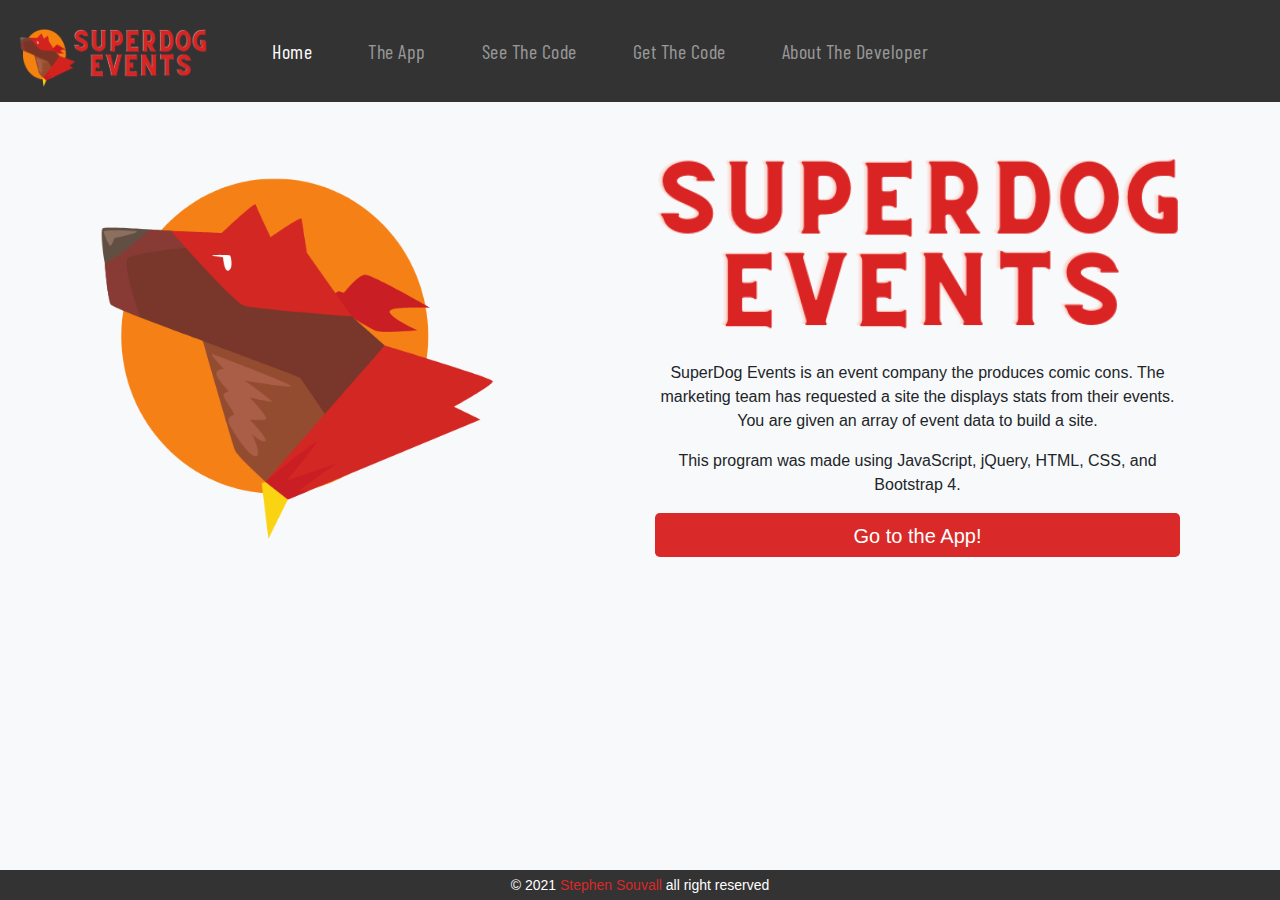
<file: index.html>
<!doctype html>
<html lang="en">
  <head>
    <meta charset="utf-8">
    <meta name="viewport" content="width=device-width, initial-scale=1, shrink-to-fit=no">
    <meta name="description" content="">
    <meta name="author" content="">
    <link rel="icon" href="/docs/4.0/assets/img/favicons/favicon.ico">

    <title>SuperDog - Stephen Souvall</title>

    <link rel="canonical" href="//getbootstrap.com/docs/4.0/examples/sticky-footer-navbar/">

    <!-- Bootstrap core CSS -->
    <link rel="stylesheet" href="//stackpath.bootstrapcdn.com/bootstrap/4.3.1/css/bootstrap.min.css" integrity="sha384-ggOyR0iXCbMQv3Xipma34MD+dH/1fQ784/j6cY/iJTQUOhcWr7x9JvoRxT2MZw1T" crossorigin="anonymous">
    <!-- Favicon -->
    <link rel="shortcut icon" type="image/x-icon" href="/img/favicon.ico">
    <!-- Font-Awesome -->
    <link rel="stylesheet" href="https://cdnjs.cloudflare.com/ajax/libs/font-awesome/5.15.3/css/all.min.css" integrity="sha512-iBBXm8fW90+nuLcSKlbmrPcLa0OT92xO1BIsZ+ywDWZCvqsWgccV3gFoRBv0z+8dLJgyAHIhR35VZc2oM/gI1w==" crossorigin="anonymous" />
    <link rel="preconnect" href="https://fonts.gstatic.com">
    <!-- Google Fonts -->
    <link href="https://fonts.googleapis.com/css2?family=Barlow+Condensed:ital,wght@1,700&display=swap" rel="stylesheet">
    <!-- Custom styles for this template --> -->
    <link rel="stylesheet" href="/css/superDog.css">
  </head>

  <body>

    <header>
      <!-- Fixed navbar -->
      <nav class="navbar navbar-expand-lg navbar-dark fixed-top bg-custom">
        <a id="navbar-brand" class="navbar-brand" href="#"><span><img id="logo" src="/img/superDog.png" alt="superdog"></span></a>
        <button class="navbar-toggler" type="button" data-toggle="collapse" data-target="#navbarCollapse" aria-controls="navbarCollapse" aria-expanded="false" aria-label="Toggle navigation">
          <span class="navbar-toggler-icon"></span>
        </button>
        <div class="collapse navbar-collapse" id="navbarCollapse">
          <ul class="navbar-nav mr-auto">
            <li class="nav-item  nav-animate active">
              <a class="nav-link" href="index.html">Home <span class="sr-only">(current)</span></a>
            </li>
            <li class="nav-item nav-animate">
              <a class="nav-link" href="app.html">The App</a>
            </li>
            <li class="nav-item nav-animate">
                <a class="nav-link" href="code.html">See The Code</a>
            </li>
            <li class="nav-item nav-animate">
                <a class="nav-link" href="//github.com/ssouvall/superDog.git">Get The Code</a>
            </li>
            <li class="nav-item nav-animate">
                <a class="nav-link" href="about.html">About The Developer</a>
            </li>
          </ul>
          <ul class="navbar-nav ml-auto">
            <li>
                <div class="nav-link nav-social-buttons">
                    <a href="https://github.com/ssouvall"><i class="fab fa-github fa-lg nav-icons"></i></a>
                    <a href="https://twitter.com/SouvallStephen"><i class="fab fa-twitter fa-lg nav-icons"></i></a>
                    <a href="https://www.linkedin.com/in/stephen-souvall-bbb77116/"><i class="fab fa-linkedin-in fa-lg nav-icons"></i></a>
                </div>
            </li>
          </ul>
        </div>
      </nav>
    </header>

    <!-- Begin page content -->
    <main role="main" class="container">
        <div class="container">
            <div class="row">
                <div class="hero-div col-sm-12 col-md-6">
                    <img class="hero" src="/img/superDog2.png" alt="superdog!">
                </div>
                <div class="col-sm-12 col-md-6">
                    <div class="intro">
                        <div>
                          <img id="superdog-text" src="/img/superdog3.png" alt="superdog text">
                        </div>
                        <br>
                        <p>SuperDog Events is an event company the produces comic cons. The marketing team has requested a site the displays stats from their events. You are given an array of event data to build a site.</p>
                        <p>This program was made using JavaScript, jQuery, HTML, CSS, and Bootstrap 4.</p>
                        <div>
                          <a href="app.html" class="form-control btn btn-dark btn-lg">Go to the App!</a>
                        </div>
                      </div>
                </div>
            </div>
        </div>
    </main>
    <br>
    <br>
    <footer class="footer white">
      <div class="container">
          <div class="row footer-row">
              <div class="col-12 footer-social-buttons">
                      <a href="https://github.com/ssouvall"><i class="nav-icons fab fa-github"></i></a>
                      <a href="https://twitter.com/SouvallStephen"><i class="nav-icons fab fa-twitter"></i></a>
                      <a href="https://www.linkedin.com/in/stephen-souvall-bbb77116/"><i class="nav-icons fab fa-linkedin-in"></i></a>
              </div>
          </div>
            <div class="row footer-row">
              <div class="col-12">
                  <p>© 2021 <a id="footer-link" href="//stephensouvall.com">Stephen Souvall</a> all right reserved</p>
              </div>
          </div>
      </div>
  </footer>

    <!-- Bootstrap core JavaScript
    ================================================== -->
    <script src="https://code.jquery.com/jquery-3.3.1.slim.min.js" integrity="sha384-q8i/X+965DzO0rT7abK41JStQIAqVgRVzpbzo5smXKp4YfRvH+8abtTE1Pi6jizo" crossorigin="anonymous"></script>
    <script src="https://cdnjs.cloudflare.com/ajax/libs/popper.js/1.14.7/umd/popper.min.js" integrity="sha384-UO2eT0CpHqdSJQ6hJty5KVphtPhzWj9WO1clHTMGa3JDZwrnQq4sF86dIHNDz0W1" crossorigin="anonymous"></script>
    <script src="https://stackpath.bootstrapcdn.com/bootstrap/4.3.1/js/bootstrap.min.js" integrity="sha384-JjSmVgyd0p3pXB1rRibZUAYoIIy6OrQ6VrjIEaFf/nJGzIxFDsf4x0xIM+B07jRM" crossorigin="anonymous"></script>
  </body>
</html>
</file>
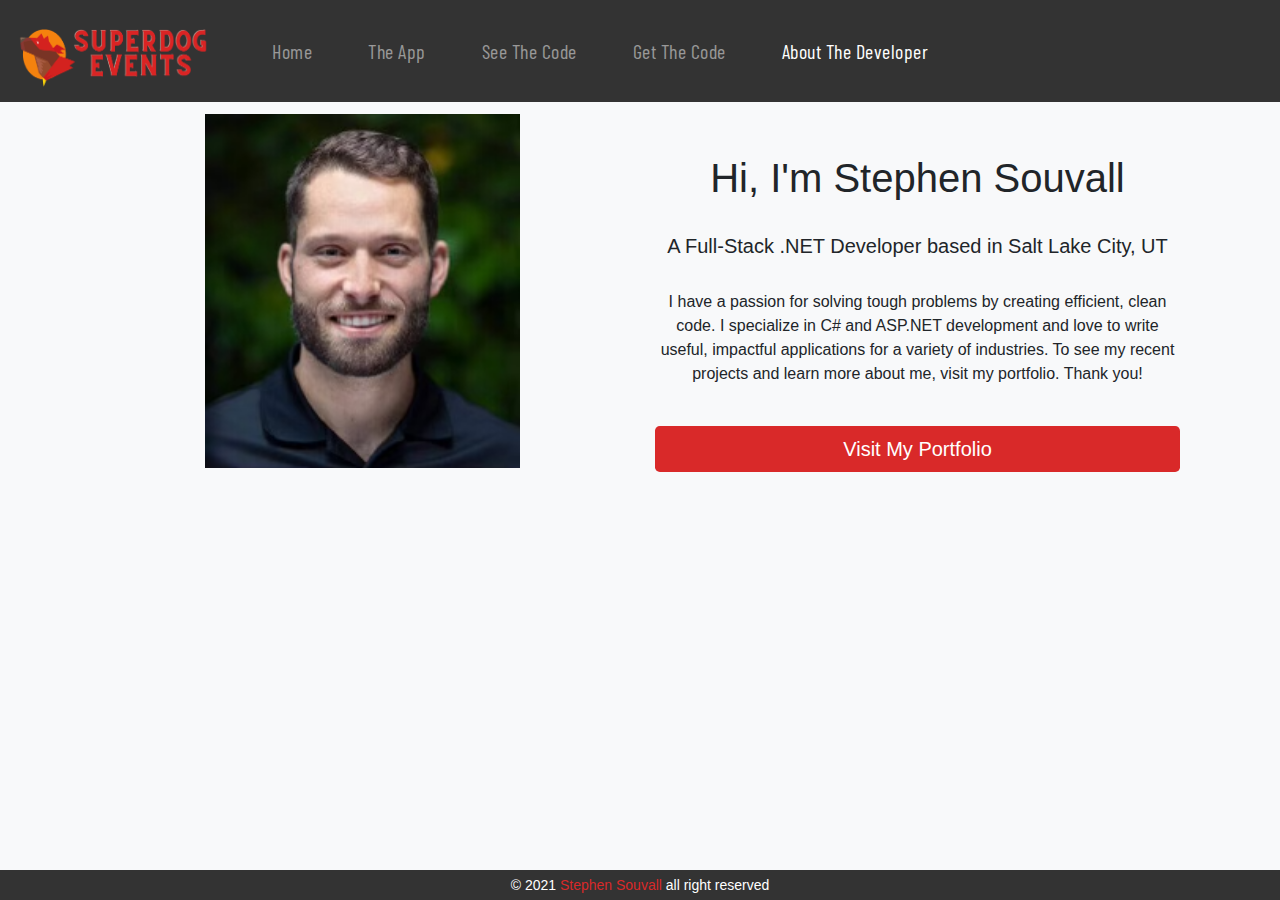
<file: about.html>
<!doctype html>
<html lang="en">
  <head>
    <meta charset="utf-8">
    <meta name="viewport" content="width=device-width, initial-scale=1, shrink-to-fit=no">
    <meta name="description" content="">
    <meta name="author" content="">
    <link rel="icon" href="/docs/4.0/assets/img/favicons/favicon.ico">

    <title>SuperDog - Stephen Souvall</title>

    <link rel="canonical" href="//getbootstrap.com/docs/4.0/examples/sticky-footer-navbar/">

    <!-- Bootstrap core CSS -->
    <link rel="stylesheet" href="//stackpath.bootstrapcdn.com/bootstrap/4.3.1/css/bootstrap.min.css" integrity="sha384-ggOyR0iXCbMQv3Xipma34MD+dH/1fQ784/j6cY/iJTQUOhcWr7x9JvoRxT2MZw1T" crossorigin="anonymous">
    <!-- Favicon -->
    <link rel="shortcut icon" type="image/x-icon" href="/img/favicon.ico">
    <!-- Font-Awesome -->
    <link rel="stylesheet" href="https://cdnjs.cloudflare.com/ajax/libs/font-awesome/5.15.3/css/all.min.css" integrity="sha512-iBBXm8fW90+nuLcSKlbmrPcLa0OT92xO1BIsZ+ywDWZCvqsWgccV3gFoRBv0z+8dLJgyAHIhR35VZc2oM/gI1w==" crossorigin="anonymous" />
    <!-- Google Fonts -->
    <link href="https://fonts.googleapis.com/css2?family=Barlow+Condensed:ital,wght@1,700&display=swap" rel="stylesheet">
    <!-- Custom styles for this template --> -->
    <link rel="stylesheet" href="/css/superDog.css">
  </head>

  <body>

    <header>
      <!-- Fixed navbar -->
      <nav class="navbar navbar-expand-lg navbar-dark fixed-top bg-custom">
        <a id="navbar-brand" class="navbar-brand" href="#"><span><img id="logo" src="/img/superDog.png" alt="superdog"></span></a>
        <button class="navbar-toggler" type="button" data-toggle="collapse" data-target="#navbarCollapse" aria-controls="navbarCollapse" aria-expanded="false" aria-label="Toggle navigation">
          <span class="navbar-toggler-icon"></span>
        </button>
        <div class="collapse navbar-collapse" id="navbarCollapse">
          <ul class="navbar-nav mr-auto">
            <li class="nav-item">
              <a class="nav-link nav-animate" href="index.html">Home</a>
            </li>
            <li class="nav-item nav-animate">
              <a class="nav-link" href="app.html">The App</a>
            </li>
            <li class="nav-item nav-animate">
                <a class="nav-link" href="code.html">See The Code</a>
            </li>
            <li class="nav-item nav-animate">
                <a class="nav-link" href="//github.com/ssouvall/superDog.git">Get The Code</a>
            </li>
            <li class="nav-item  nav-animate active">
                <a class="nav-link" href="about.html">About The Developer<span class="sr-only">(current)</span></a>
            </li>
          </ul>
          <ul class="navbar-nav ml-auto">
            <li>
                <div class="nav-link nav-social-buttons">
                    <a href="https://github.com/ssouvall"><i class="fab fa-github fa-lg nav-icons"></i></a>
                    <a href="https://twitter.com/SouvallStephen"><i class="fab fa-twitter fa-lg nav-icons"></i></a>
                    <a href="https://www.linkedin.com/in/stephen-souvall-bbb77116/"><i class="fab fa-linkedin-in fa-lg nav-icons"></i></a>
                </div>
            </li>
          </ul>
        </div>
      </nav>
    </header>

    <!-- Begin page content -->
    <main role="main" class="container">
        <div class="container">
            <div class="row">
                <div class="headshot-div col-sm-12 col-md-6">
                    <img class="headshot" src="/img/Headshot.png" alt="Stephen Headshot">
                </div>
                <div class="col-sm-12 col-md-6">
                    <div class="intro">
                        <h1>Hi, I'm Stephen Souvall</h1>
                        <br>
                        <h5>A Full-Stack .NET Developer based in Salt Lake City, UT</h5>
                        <br>
                        <p>I have a passion for solving tough problems by creating efficient, clean code. I specialize in C# and ASP.NET development and love to write useful, impactful applications for a variety of industries. To see my recent projects and learn more about me, visit my portfolio. Thank you! </p>
                        <br>
                        <span>
                            <a class="btn btn-primary btn-lg" style="width: 100%;" href="//stephensouvall.com">Visit My Portfolio</a>
                            </span>
                    </div>
                </div>
            </div>
        </div>
    </main>
    <br>
    <br>
    <footer class="footer white">
        <div class="container">
            <div class="row footer-row">
                <div class="col-12 footer-social-buttons">
                        <a href="https://github.com/ssouvall"><i class="nav-icons fab fa-github"></i></a>
                        <a href="https://twitter.com/SouvallStephen"><i class="nav-icons fab fa-twitter"></i></a>
                        <a href="https://www.linkedin.com/in/stephen-souvall-bbb77116/"><i class="nav-icons fab fa-linkedin-in"></i></a>
                </div>
            </div>
              <div class="row footer-row">
                <div class="col-12">
                    <p>© 2021 <a id="footer-link" href="//stephensouvall.com">Stephen Souvall</a> all right reserved</p>
                </div>
            </div>
        </div>
    </footer>

    <!-- Bootstrap core JavaScript
    ================================================== -->
    <script src="https://code.jquery.com/jquery-3.3.1.slim.min.js" integrity="sha384-q8i/X+965DzO0rT7abK41JStQIAqVgRVzpbzo5smXKp4YfRvH+8abtTE1Pi6jizo" crossorigin="anonymous"></script>
    <script src="https://cdnjs.cloudflare.com/ajax/libs/popper.js/1.14.7/umd/popper.min.js" integrity="sha384-UO2eT0CpHqdSJQ6hJty5KVphtPhzWj9WO1clHTMGa3JDZwrnQq4sF86dIHNDz0W1" crossorigin="anonymous"></script>
    <script src="https://stackpath.bootstrapcdn.com/bootstrap/4.3.1/js/bootstrap.min.js" integrity="sha384-JjSmVgyd0p3pXB1rRibZUAYoIIy6OrQ6VrjIEaFf/nJGzIxFDsf4x0xIM+B07jRM" crossorigin="anonymous"></script>
  </body>
</html>
</file>
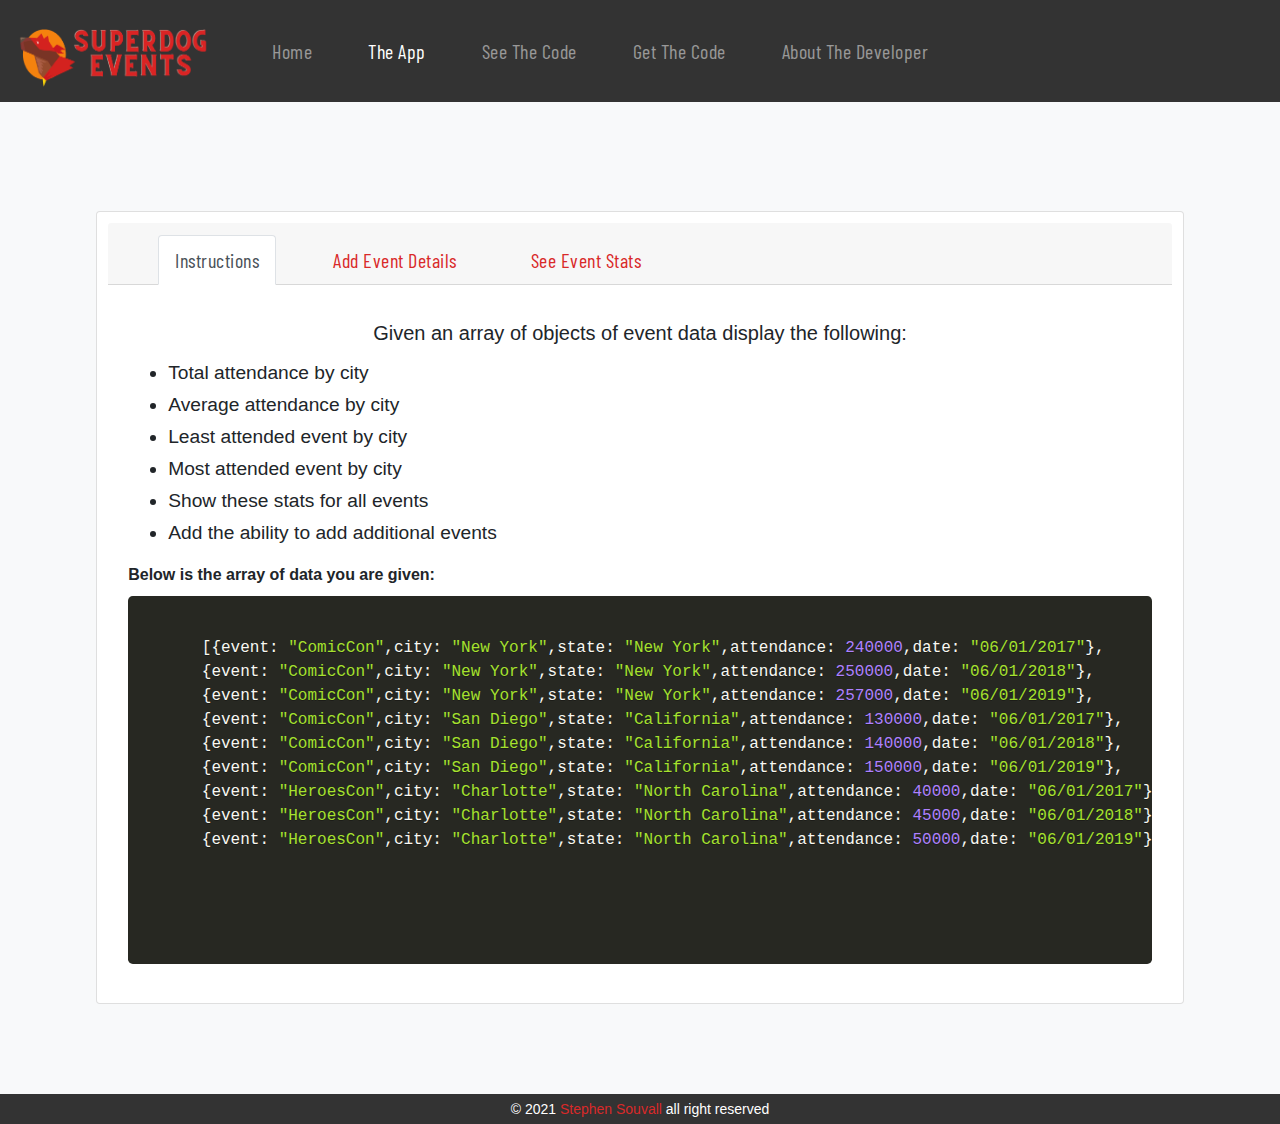
<file: app.html>
<!doctype html>
<html lang="en">
  <head>
    <meta charset="utf-8">
    <meta name="viewport" content="width=device-width, initial-scale=1, shrink-to-fit=no">
    <meta name="description" content="">
    <meta name="author" content="">
    <link rel="icon" href="/docs/4.0/assets/img/favicons/favicon.ico">

    <title>SuperDog Events - Stephen Souvall</title>

    <link rel="canonical" href="//getbootstrap.com/docs/4.0/examples/sticky-footer-navbar/">

    <!-- Bootstrap core CSS -->
    <link rel="stylesheet" href="//stackpath.bootstrapcdn.com/bootstrap/4.3.1/css/bootstrap.min.css" integrity="sha384-ggOyR0iXCbMQv3Xipma34MD+dH/1fQ784/j6cY/iJTQUOhcWr7x9JvoRxT2MZw1T" crossorigin="anonymous">
    <!-- Favicon -->
    <link rel="shortcut icon" type="image/x-icon" href="/img/favicon.ico">
    <!-- Font-Awesome -->
    <link rel="stylesheet" href="https://cdnjs.cloudflare.com/ajax/libs/font-awesome/5.15.3/css/all.min.css" integrity="sha512-iBBXm8fW90+nuLcSKlbmrPcLa0OT92xO1BIsZ+ywDWZCvqsWgccV3gFoRBv0z+8dLJgyAHIhR35VZc2oM/gI1w==" crossorigin="anonymous" />
    <!-- Google Fonts -->
    <link href="https://fonts.googleapis.com/css2?family=Barlow+Condensed:ital,wght@1,700&display=swap" rel="stylesheet">
    <!-- Custom styles for this template -->
    <link rel="stylesheet" href="/css/prism.css">
    <link rel="stylesheet" href="/css/superDog.css">
  </head>

  <body onload="buildDropDown()">

    <header>
      <!-- Fixed navbar -->
      <nav class="navbar navbar-expand-lg navbar-dark fixed-top bg-custom">
        <a id="navbar-brand" class="navbar-brand" href="#"><span><img id="logo" src="/img/superDog.png" alt="superDog"></span></a>
        <button class="navbar-toggler" type="button" data-toggle="collapse" data-target="#navbarCollapse" aria-controls="navbarCollapse" aria-expanded="false" aria-label="Toggle navigation">
          <span class="navbar-toggler-icon"></span>
        </button>
        <div class="collapse navbar-collapse" id="navbarCollapse">
          <ul class="navbar-nav mr-auto">
            <li class="nav-item nav-animate">
              <a class="nav-link" href="index.html">Home</a>
            </li>
            <li class="nav-item nav-animate">
              <a class="nav-link active" href="app.html">The App <span class="sr-only">(current)</span></a>
            </li>
            <li class="nav-item nav-animate">
                <a class="nav-link" href="code.html">See The Code</a>
            </li>
            <li class="nav-item nav-animate">
                <a class="nav-link" href="//github.com/ssouvall/superDog.git">Get The Code</a>
            </li>
            <li class="nav-item nav-animate">
                <a class="nav-link" href="about.html">About The Developer</a>
            </li>
          </ul>
          <ul class="navbar-nav ml-auto">
            <li>
                <div class="nav-link nav-social-buttons">
                    <a href="https://github.com/ssouvall"><i class="fab fa-github fa-lg nav-icons"></i></a>
                    <a href="https://twitter.com/SouvallStephen"><i class="fab fa-twitter fa-lg nav-icons"></i></a>
                    <a href="https://www.linkedin.com/in/stephen-souvall-bbb77116/"><i class="fab fa-linkedin-in fa-lg nav-icons"></i></a>
                </div>
            </li>
          </ul>
        </div>
      </nav>
    </header>

    <!-- Begin page content -->
    <main role="main" class="app-main">
        <!-- Start Card -->
        <div class="container">
        <div class="row">
          <div class="col-12 col-sm-12 col-md-12 col-lg-12">
            <div class="card app-card">
              <div class="card-header">
                <ul class="nav nav-tabs card-header-tabs" id="app-list" role="tablist">
                  <li class="nav-item">
                    <a class="nav-link active" href="#instructions" role="tab" aria-controls="instructions" aria-selected="true">Instructions</a>
                  </li>
                  <li class="nav-item">
                    <a class="nav-link" href="#event-details" role="tab" aria-controls="instruction-card2" aria-selected="false">Add Event Details</a>
                  </li>
                  <li class="nav-item">
                    <a class="nav-link" href="#instruction-card2" role="tab" aria-controls="event-details" aria-selected="false">See Event Stats</a>
                  </li>
                </ul>
              </div>
              <div class="card-body">

                <div class="tab-content mt-3">
                  <div class="tab-pane active" id="instructions" role="tabpanel">
                    <h5 class="card-title">Given an array of objects of event data display the following:</h5>
                    <ul class="card-text" style="text-align: left;">
                        <li>Total attendance by city</li>
                          <li>Average attendance by city</li>
                          <li>Least attended event by city</li>
                          <li>Most attended event by city</li>
                          <li>Show these stats for all events</li>
                          <li>Add the ability to add additional events</li>
                        </ul>
                        <h6 class="card-title"><strong>Below is the array of data you are given:</strong></h6>
      <pre>
      <code class="language-javascript">
      [{event: "ComicCon",city: "New York",state: "New York",attendance: 240000,date: "06/01/2017"},
      {event: "ComicCon",city: "New York",state: "New York",attendance: 250000,date: "06/01/2018"},
      {event: "ComicCon",city: "New York",state: "New York",attendance: 257000,date: "06/01/2019"},
      {event: "ComicCon",city: "San Diego",state: "California",attendance: 130000,date: "06/01/2017"},
      {event: "ComicCon",city: "San Diego",state: "California",attendance: 140000,date: "06/01/2018"},
      {event: "ComicCon",city: "San Diego",state: "California",attendance: 150000,date: "06/01/2019"},
      {event: "HeroesCon",city: "Charlotte",state: "North Carolina",attendance: 40000,date: "06/01/2017"},
      {event: "HeroesCon",city: "Charlotte",state: "North Carolina",attendance: 45000,date: "06/01/2018"},
      {event: "HeroesCon",city: "Charlotte",state: "North Carolina",attendance: 50000,date: "06/01/2019"}]
                              
                          
      </code>
      </pre>
                  </div>

                  <div class="tab-pane" id="event-details" role="tabpanel" aria-labelledby="deals-tab">
                    <div class="container">
                      <div class="row stats-row">
                      <button type="button" class="btn btn-secondary" data-toggle="modal" data-target="#addEvent">Add Event</button>
                        <div class="col-12"></div>
                          <table id="resultsTable" class="table table-responsive w-100 d-block d-md-table">
                            <thead class="thead-dark">
                              <tr>
                                <th>Event Name</th>
                                <th>City</th>
                                <th>State</th>
                                <th>Attendance</th>
                                <th>Event Date</th>
                                <th></th>
                              </tr>
                            </thead>
                            <tbody id="resultsBody">
                              <!--Data Goes Here-->    
                            </tbody>
                          </table>
                        </div>
                      </div>
                    </div>
                  
                  <div class="tab-pane" id="instruction-card2" role="tabpanel" aria-labelledby="instruction-card2">  
                    <div class="container">
                    <div class="row stats-row">
                      <div class="col">
                        <div class="btn-group">
                          <button class="btn btn-secondary" type="button" id="dropdownMenuButton">
                            Pick a Location
                          </button>
                          <button type="button" class="btn btn-secondary dropdown-toggle dropdown-toggle-split" data-toggle="dropdown" aria-haspopup="true" aria-expanded="false">
                            <span class="sr-only">Toggle Dropdown</span>
                          </button>
                          <div id="eventDropDown" class="dropdown-menu">
                            
                          </div>
                        </div>
                        <table class="stats-table table table-striped table-responsive w-100 d-block d-md-table">
                          <thead class="thead-dark">
                            <tr>
                              <th id="statsHeader" colspan="2">
                                Stats for All Events
                              </th>
                            </tr>
                          </thead>
                          <tbody>
                            <tr>
                              <td>
                                Total Attendance
                              </td>
                              <td id="total" class="stats">
                                100
                              </td>
                            </tr>
                            <tr>
                              <td>
                                Average Attendance
                              </td>
                              <td id="average" class="stats">
                                100
                              </td>
                            </tr>
                              <td>
                                Most Attended
                              </td>
                              <td id="most" class="stats">
                                100
                              </td>
                            <tr>
                              <td>
                                Least Attended
                              </td>
                              <td id="least" class="stats">
                                100
                              </td>
                            </tr>
                          </tbody>
                        </table>
                      </div>
                    </div>
                  </div>
                  </div>
                  
                  
                  </div>
                </div>
              </div>
            </div>
          </div>
        </div>
      </div>

      <!-- End Card --> 
    </main>
    <br>
    <br>
    <footer class="footer white">
      <div class="container">
          <div class="row footer-row">
              <div class="col-12 footer-social-buttons">
                      <a href="https://github.com/ssouvall"><i class="nav-icons fab fa-github"></i></a>
                      <a href="https://twitter.com/SouvallStephen"><i class="nav-icons fab fa-twitter"></i></a>
                      <a href="https://www.linkedin.com/in/stephen-souvall-bbb77116/"><i class="nav-icons fab fa-linkedin-in"></i></a>
              </div>
          </div>
            <div class="row footer-row">
              <div class="col-12">
                  <p>© 2021 <a id="footer-link" href="//stephensouvall.com">Stephen Souvall</a> all right reserved</p>
              </div>
          </div>
      </div>
  </footer>
  <div class="modal" id="addEvent">
    <div class="modal-dialog">
      <div class="modal-content">
        <div class="modal-header">
          <h4 class="modal-title">Add Event</h4>
          <button type="button" class="close" data-dismiss="modal" aria-label="close">
            <span aria-hidden="true">&times;</span>
          </button>
        </div>
        <div class="modal-body">
          <form id="newAddressForm">
            <div class="form-group">
              <label for="newName">Event Name</label>
              <input type="text" id="newName" class="form-control" placeholder="Event Name">
            </div>
            <div class="form-group">
              <label for="newCity">City</label>
              <input type="text" id="newCity" class="form-control" placeholder="City">
            </div>
            <div class="form-group">
              <label for="newState">State</label>
              <input type="text" id="newState" class="form-control" placeholder="State">
            </div>
            <div class="form-group">
              <label for="newAttendance">Attendance</label>
              <input type="number" id="newAttendance" class="form-control" placeholder="Attendance">
            </div>
            <div class="form-group">
              <label for="newDate">Event Date</label>
              <input type="date" id="newDate" class="form-control" placeholder="Date">
            </div>
          </form>
        </div>
        <div class="modal-footer">
          <button type="button" class="btn btn-primary" id="submitBtn" data-dismiss="modal">Save Changes</button>
          <button type="button" class="btn btn-secondary" data-dismiss="modal">Close</button>
        </div>
      </div>
    </div>
  </div>
  <template id="data-template">
    <tr>
      <td id="name"></td>
      <td id="city"></td>
      <td id="state"></td>
      <td id="attendance"></td>
      <td id="date"></td>
      <td id="delete"><button type="button" id="deleteButton" class="btn btn-secondary" onclick="deleteEntry()">X</button></td>
    </tr>
  </template>
  <template id="stats-template">
    
  </template>
    <!-- Bootstrap core JavaScript
    ================================================== -->
    <!-- JQuery -->
    <script src="https://ajax.googleapis.com/ajax/libs/jquery/3.6.0/jquery.min.js"></script>
    <!-- Bootstrap -->
    <script src="https://code.jquery.com/jquery-3.3.1.slim.min.js" integrity="sha384-q8i/X+965DzO0rT7abK41JStQIAqVgRVzpbzo5smXKp4YfRvH+8abtTE1Pi6jizo" crossorigin="anonymous"></script>
    <script src="https://cdnjs.cloudflare.com/ajax/libs/popper.js/1.14.7/umd/popper.min.js" integrity="sha384-UO2eT0CpHqdSJQ6hJty5KVphtPhzWj9WO1clHTMGa3JDZwrnQq4sF86dIHNDz0W1" crossorigin="anonymous"></script>
    <script src="https://stackpath.bootstrapcdn.com/bootstrap/4.3.1/js/bootstrap.min.js" integrity="sha384-JjSmVgyd0p3pXB1rRibZUAYoIIy6OrQ6VrjIEaFf/nJGzIxFDsf4x0xIM+B07jRM" crossorigin="anonymous"></script>
    <!-- GSAP CDN -->
    <script src="https://cdnjs.cloudflare.com/ajax/libs/gsap/3.6.1/gsap.min.js"></script>
    <!-- PrismJS -->
    <script src="/js/prism.js"></script>
    <!-- Custom JavaScript -->
    <script src="/js/superDog.js"></script>
  </body>
</html>
</file>
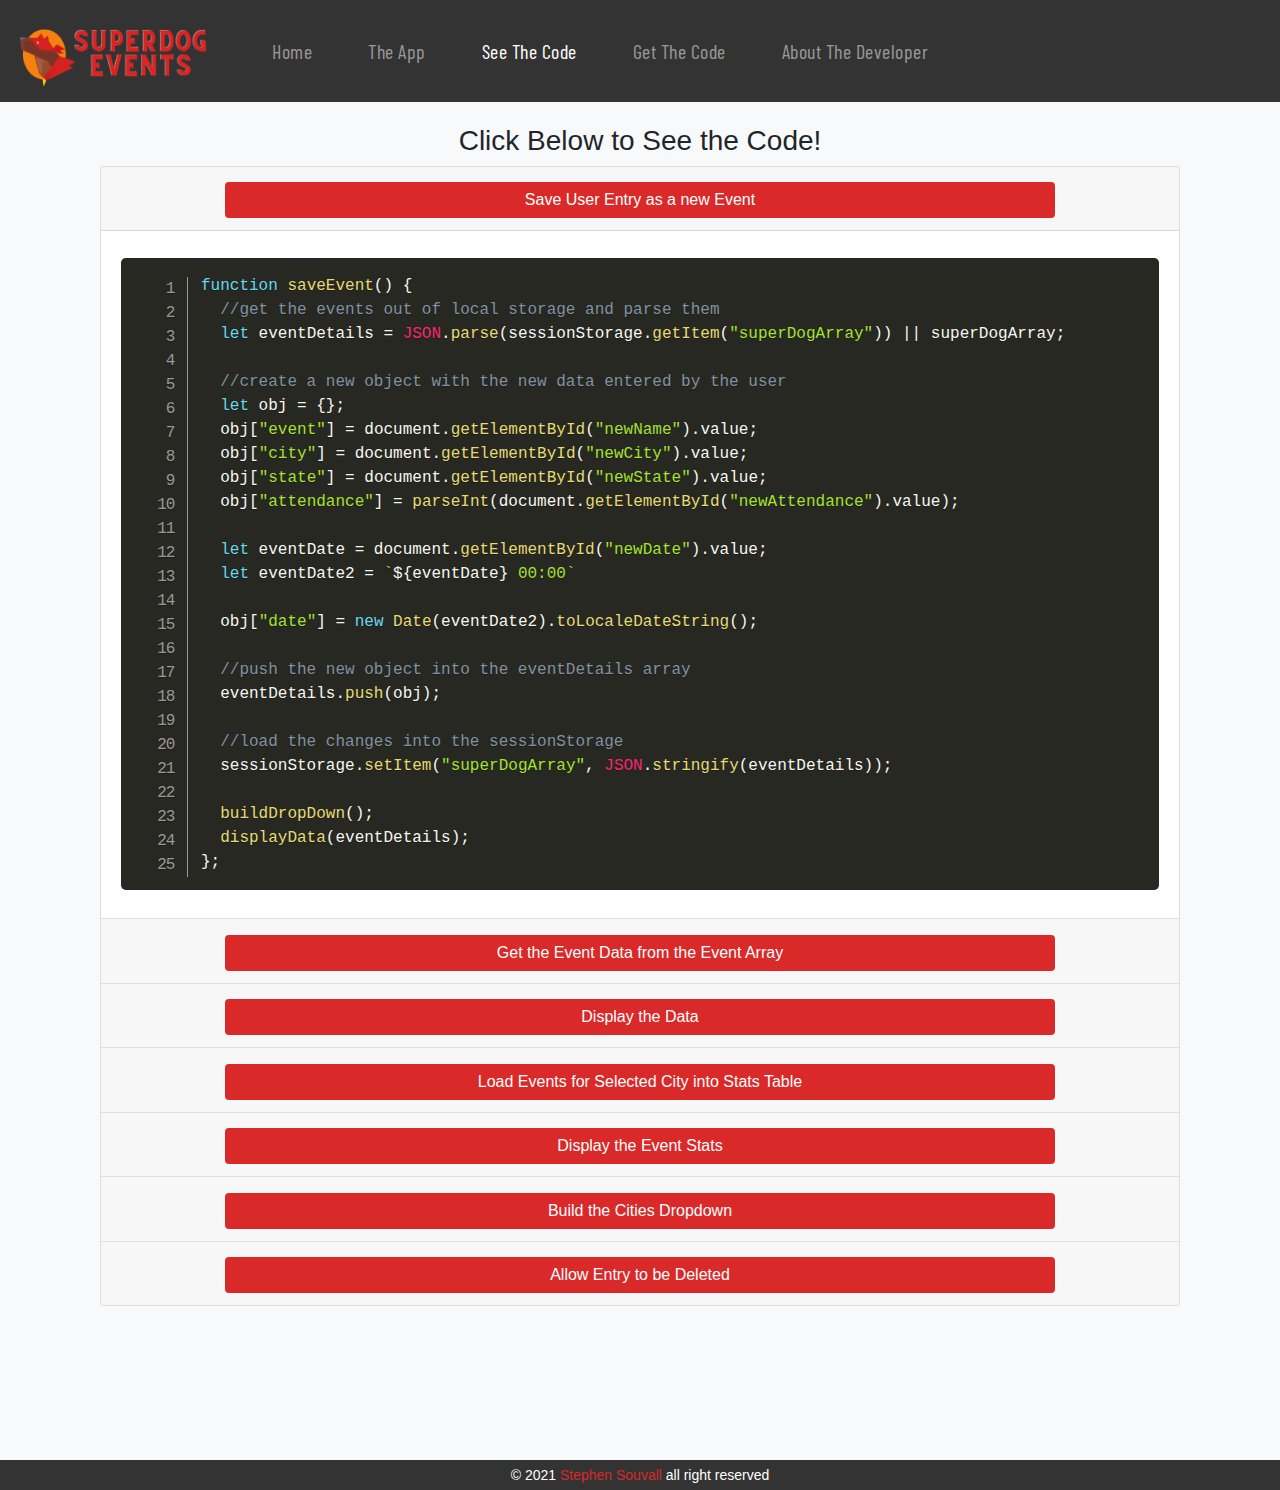
<file: code.html>
<!doctype html>
<html lang="en">
  <head>
    <meta charset="utf-8">
    <meta name="viewport" content="width=device-width, initial-scale=1, shrink-to-fit=no">
    <meta name="description" content="">
    <meta name="author" content="">
    <link rel="icon" href="/docs/4.0/assets/img/favicons/favicon.ico">

    <title>SuperDog - Stephen Souvall</title>

    <link rel="canonical" href="//getbootstrap.com/docs/4.0/examples/sticky-footer-navbar/">

    <!-- Bootstrap core CSS -->
    <link rel="stylesheet" href="//stackpath.bootstrapcdn.com/bootstrap/4.3.1/css/bootstrap.min.css" integrity="sha384-ggOyR0iXCbMQv3Xipma34MD+dH/1fQ784/j6cY/iJTQUOhcWr7x9JvoRxT2MZw1T" crossorigin="anonymous">
    <!-- Favicon -->
    <link rel="shortcut icon" type="image/x-icon" href="/img/favicon.ico">
    <!-- Font-Awesome -->
    <link rel="stylesheet" href="https://cdnjs.cloudflare.com/ajax/libs/font-awesome/5.15.3/css/all.min.css" integrity="sha512-iBBXm8fW90+nuLcSKlbmrPcLa0OT92xO1BIsZ+ywDWZCvqsWgccV3gFoRBv0z+8dLJgyAHIhR35VZc2oM/gI1w==" crossorigin="anonymous" />
    <!-- Google Fonts -->
    <link href="https://fonts.googleapis.com/css2?family=Barlow+Condensed:ital,wght@1,700&display=swap" rel="stylesheet">
    <!-- Custom styles for this template -->
    <link rel="stylesheet" href="/css/prism.css">
    <link rel="stylesheet" href="/css/superDog.css">
  </head>

  <body>

    <header>
      <!-- Fixed navbar -->
      <nav class="navbar navbar-expand-lg navbar-dark fixed-top bg-custom">
        <a id="navbar-brand" class="navbar-brand" href="#"><span><img id="logo" src="/img/superDog.png" alt="superDog"></span></a>
        <button class="navbar-toggler" type="button" data-toggle="collapse" data-target="#navbarCollapse" aria-controls="navbarCollapse" aria-expanded="false" aria-label="Toggle navigation">
          <span class="navbar-toggler-icon"></span>
        </button>
        <div class="collapse navbar-collapse" id="navbarCollapse">
          <ul class="navbar-nav mr-auto">
            <li class="nav-item nav-animate">
              <a class="nav-link" href="index.html">Home</a>
            </li>
            <li class="nav-item nav-animate">
              <a class="nav-link" href="app.html">The App</a>
            </li>
            <li class="nav-item  nav-animate active">
                <a class="nav-link" href="code.html">See The Code <span class="sr-only">(current)</span></a>
            </li>
            <li class="nav-item nav-animate">
                <a class="nav-link" href="//github.com/ssouvall/superDog.git">Get The Code</a>
            </li>
            <li class="nav-item nav-animate">
                <a class="nav-link" href="about.html">About The Developer</a>
            </li>
          </ul>
          <ul class="navbar-nav ml-auto">
            <li>
                <div class="nav-link nav-social-buttons">
                    <a href="https://github.com/ssouvall"><i class="fab fa-github fa-lg nav-icons"></i></a>
                    <a href="https://twitter.com/SouvallStephen"><i class="fab fa-twitter fa-lg nav-icons"></i></a>
                    <a href="https://www.linkedin.com/in/stephen-souvall-bbb77116/"><i class="fab fa-linkedin-in fa-lg nav-icons"></i></a>
                </div>
            </li>
          </ul>
        </div>
      </nav>
    </header>

    <!-- Begin page content -->
    <main role="main" class="code-container">
      <br>
      <h3>Click Below to See the Code!</h3>
     <div class="accordion" id="accordionExample">
      <div class="card">
        <div class="card-header" id="headingOne">
          <h2 class="mb-0">
            <button class="btn btn-link code-btn" type="button" data-toggle="collapse" data-target="#collapseOne" aria-expanded="true" aria-controls="collapseOne">
              Save User Entry as a new Event
            </button>
          </h2>
        </div>
      <div id="collapseOne" class="collapse show" aria-labelledby="headingOne" data-parent="#accordionExample">
        <div class="card-body">
<pre class="language-javascript">
  <code class="line-numbers">function saveEvent() {
    //get the events out of local storage and parse them
    let eventDetails = JSON.parse(sessionStorage.getItem("superDogArray")) || superDogArray;

    //create a new object with the new data entered by the user
    let obj = {};
    obj["event"] = document.getElementById("newName").value;
    obj["city"] = document.getElementById("newCity").value;
    obj["state"] = document.getElementById("newState").value;
    obj["attendance"] = parseInt(document.getElementById("newAttendance").value);

    let eventDate = document.getElementById("newDate").value;
    let eventDate2 = `${eventDate} 00:00`

    obj["date"] = new Date(eventDate2).toLocaleDateString();

    //push the new object into the eventDetails array
    eventDetails.push(obj);

    //load the changes into the sessionStorage
    sessionStorage.setItem("superDogArray", JSON.stringify(eventDetails));

    buildDropDown();
    displayData(eventDetails);
  };</code>
</pre>
        </div>
      </div>
    </div>
    <div class="card">
      <div class="card-header" id="headingTwo">
        <h2 class="mb-0">
          <button class="btn btn-link collapsed code-btn" type="button" data-toggle="collapse" data-target="#collapseTwo" aria-expanded="false" aria-controls="collapseTwo">
          Get the Event Data from the Event Array
        </button>
      </h2>
    </div>
    <div id="collapseTwo" class="collapse" aria-labelledby="headingTwo" data-parent="#accordionExample">
      <div class="card-body">
<pre class="language-javascript">
  <code class="line-numbers">function getData() {
    //get the events array from sessionStorage and parse it
    let eventDetails = JSON.parse(sessionStorage.getItem("superDogArray")) || [];

    //if the array is empty, populate with hardcoded event details
    if (eventDetails.length === 0) {
        eventDetails = superDogArray;
        sessionStorage.setItem("superDogArray", JSON.stringify(eventDetails));
    };

    return eventDetails;
  };</code>
</pre>
      </div>
    </div>
  </div>
  <div class="card">
    <div class="card-header" id="headingThree">
      <h2 class="mb-0">
        <button class="btn btn-link collapsed code-btn" type="button" data-toggle="collapse" data-target="#collapseThree" aria-expanded="false" aria-controls="collapseThree">
          Display the Data
        </button>
      </h2>
    </div>
    <div id="collapseThree" class="collapse" aria-labelledby="headingThree" data-parent="#accordionExample">
      <div class="card-body">
<pre class="language-javascript">
  <code class="line-numbers">function displayData(eventDetails) {
    //get HTML template
    const template = document.getElementById("data-template");
    //get body of results table
    const resultsBody = document.getElementById("resultsBody");
    //clear the table
    resultsBody.innerHTML = "";
    //loop through the events array
    //grab the events from local storage
    let curEvents = JSON.parse(sessionStorage.getItem("superDogArray")) || [];

    if (curEvents.length == 0) {
        curEvents = superDogArray;
        sessionStorage.setItem("superDogArray", JSON.stringify(curEvents));
    };


    for (let i = 0; i < eventDetails.length; i++) {
        //get data row of the table
        const dataRow = document.importNode(template.content, true);

        //assign object data to each line of the template
        dataRow.getElementById("name").textContent = eventDetails[i].event;
        dataRow.getElementById("city").textContent = eventDetails[i].city;
        dataRow.getElementById("state").textContent = eventDetails[i].state;
        dataRow.getElementById("attendance").textContent = formatNumber(eventDetails[i].attendance);
        dataRow.getElementById("date").textContent = eventDetails[i].date;

        //write the data to resultsBody
        resultsBody.appendChild(dataRow);

    };
  };</code>
</pre>
      </div>
    </div>
  </div>
  <div class="card">
      <div class="card-header" id="headingFour">
        <h2 class="mb-0">
          <button class="btn btn-link collapsed code-btn" type="button" data-toggle="collapse" data-target="#collapseFour" aria-expanded="false" aria-controls="collapseFour">
          Load Events for Selected City into Stats Table
        </button>
      </h2>
    </div>
    <div id="collapseFour" class="collapse" aria-labelledby="headingFour" data-parent="#accordionExample">
      <div class="card-body">
<pre class="language-javascript">
  <code class="line-numbers">function getEvents(element) {
    let city = element.getAttribute("data-string");
    let curEvents = JSON.parse(sessionStorage.getItem("superDogArray")) || superDogArray;
    filteredEvents = curEvents;
    document.getElementById("statsHeader").innerHTML = `Stats for ${city} Events`;
    if (city != "All") {
        filteredEvents = curEvents.filter(function (item) {
            if (item.city == city) {
                return item;
            };
        });
    };
    displayStats();
  };</code>
</pre>
      </div>
    </div>
  </div>
  <div class="card">
      <div class="card-header" id="headingFive">
        <h2 class="mb-0">
          <button class="btn btn-link collapsed code-btn" type="button" data-toggle="collapse" data-target="#collapseFive" aria-expanded="false" aria-controls="collapseFive">
            Display the Event Stats
          </button>
      </h2>
    </div>
    <div id="collapseFive" class="collapse" aria-labelledby="headingFive" data-parent="#accordionExample">
      <div class="card-body">
<pre class="language-javascript">
  <code class="line-numbers">function displayStats() {
    let total = 0;
    let average = 0;
    let most = 0;
    let least = -1;
    let currentAttendance = 0;

    for (let i = 0; i < filteredEvents.length; i++) {
        currentAttendance = filteredEvents[i].attendance;
        total += currentAttendance;

        if (most < currentAttendance) {
            most = currentAttendance;
        };

        if (least > currentAttendance || least < 0) {
            least = currentAttendance;
        };
    };

    average = total / filteredEvents.length;

    document.getElementById("total").innerHTML = total.toLocaleString();
    document.getElementById("most").innerHTML = most.toLocaleString();
    document.getElementById("least").innerHTML = least.toLocaleString();
    document.getElementById("average").innerHTML = average.toLocaleString(
        undefined, {
            minimumFractionDigits: 0,
            maximumFractionDigits: 0,
        }
    );

  };</code>
</pre>
      </div>
    </div>
  </div>
  <div class="card">
      <div class="card-header" id="headingSix">
        <h2 class="mb-0">
          <button class="btn btn-link collapsed code-btn" type="button" data-toggle="collapse" data-target="#collapseSix" aria-expanded="false" aria-controls="collapseSix">
          Build the Cities Dropdown
        </button>
      </h2>
    </div>
    <div id="collapseSix" class="collapse" aria-labelledby="headingSix" data-parent="#accordionExample">
      <div class="card-body">
<pre class="language-javascript">
  <code class="line-numbers">function buildDropDown() {
    let eventDropDown = document.getElementById("eventDropDown");
    let curEvents = JSON.parse(sessionStorage.getItem("superDogArray")) || superDogArray;
    //...new Set() is a built-in JS syntax
    let distinctEvents = [...new Set(curEvents.map((event) => event.city))];

    let linkedHTMLEnd = '<div class="dropdown-divider"></div><a class="dropdown-item" onclick="getEvents(this)" data-string="All" >All</a>';
    let resultsHTML = "";

    for (let i = 0; i < distinctEvents.length; i++) {

        resultsHTML += `<a class="dropdown-item" onclick="getEvents(this)" data-string="${distinctEvents[i]}">${distinctEvents[i]}</a>`;
    };

    resultsHTML += linkedHTMLEnd;
    eventDropDown.innerHTML = resultsHTML;
    displayStats();
  };</code>
</pre>
      </div>
    </div>
  </div>
  <div class="card">
      <div class="card-header" id="headingSeven">
        <h2 class="mb-0">
          <button class="btn btn-link collapsed code-btn" type="button" data-toggle="collapse" data-target="#collapseSeven" aria-expanded="false" aria-controls="collapseSeven">
            Allow Entry to be Deleted
          </button>
      </h2>
    </div>
    <div id="collapseSeven" class="collapse" aria-labelledby="headingSeven" data-parent="#accordionExample">
      <div class="card-body">
<pre class="language-javascript">
  <code class="line-numbers">function deleteEntry() {
    let eventDetails = JSON.parse(sessionStorage.getItem("superDogArray")) || superDogArray;

    //access the rowIndex of the line that the delete button clicked is on
    let cell = this.event.path[2].rowIndex;

    //loop through the events array and find an event with index that matches rowIndex-1
    for (let i = 0; i < eventDetails.length; i++) {
        if (i == cell - 1) {
            eventDetails.splice(i, 1);
        };
    };

    //update the superDogArray in sessionStorage
    sessionStorage.setItem("superDogArray", JSON.stringify(eventDetails));

    //display the updated event data
    buildDropDown()
    displayData(eventDetails);
  };</code>
</pre>
      </div>
    </div>
  </div>
</div>

    </main>
<br>
    <footer class="footer white">
      <div class="container">
          <div class="row footer-row">
              <div class="col-12 footer-social-buttons">
                      <a href="https://github.com/ssouvall"><i class="nav-icons fab fa-github"></i></a>
                      <a href="https://twitter.com/SouvallStephen"><i class="nav-icons fab fa-twitter"></i></a>
                      <a href="https://www.linkedin.com/in/stephen-souvall-bbb77116/"><i class="nav-icons fab fa-linkedin-in"></i></a>
              </div>
          </div>
            <div class="row footer-row">
              <div class="col-12">
                  <p>© 2021 <a id="footer-link" href="//stephensouvall.com">Stephen Souvall</a> all right reserved</p>
              </div>
          </div>
      </div>
  </footer>

    <!-- Bootstrap core JavaScript
    ================================================== -->
    <script src="https://code.jquery.com/jquery-3.3.1.slim.min.js" integrity="sha384-q8i/X+965DzO0rT7abK41JStQIAqVgRVzpbzo5smXKp4YfRvH+8abtTE1Pi6jizo" crossorigin="anonymous"></script>
    <script src="https://cdnjs.cloudflare.com/ajax/libs/popper.js/1.14.7/umd/popper.min.js" integrity="sha384-UO2eT0CpHqdSJQ6hJty5KVphtPhzWj9WO1clHTMGa3JDZwrnQq4sF86dIHNDz0W1" crossorigin="anonymous"></script>
    <script src="https://stackpath.bootstrapcdn.com/bootstrap/4.3.1/js/bootstrap.min.js" integrity="sha384-JjSmVgyd0p3pXB1rRibZUAYoIIy6OrQ6VrjIEaFf/nJGzIxFDsf4x0xIM+B07jRM" crossorigin="anonymous"></script>
    <!-- PrismJS -->
    <script src="/js/prism.js"></script>
    <!-- Custom Scripts -->
    <script src="/js/superDog.js"></script>
  </body>
</html>
</file>
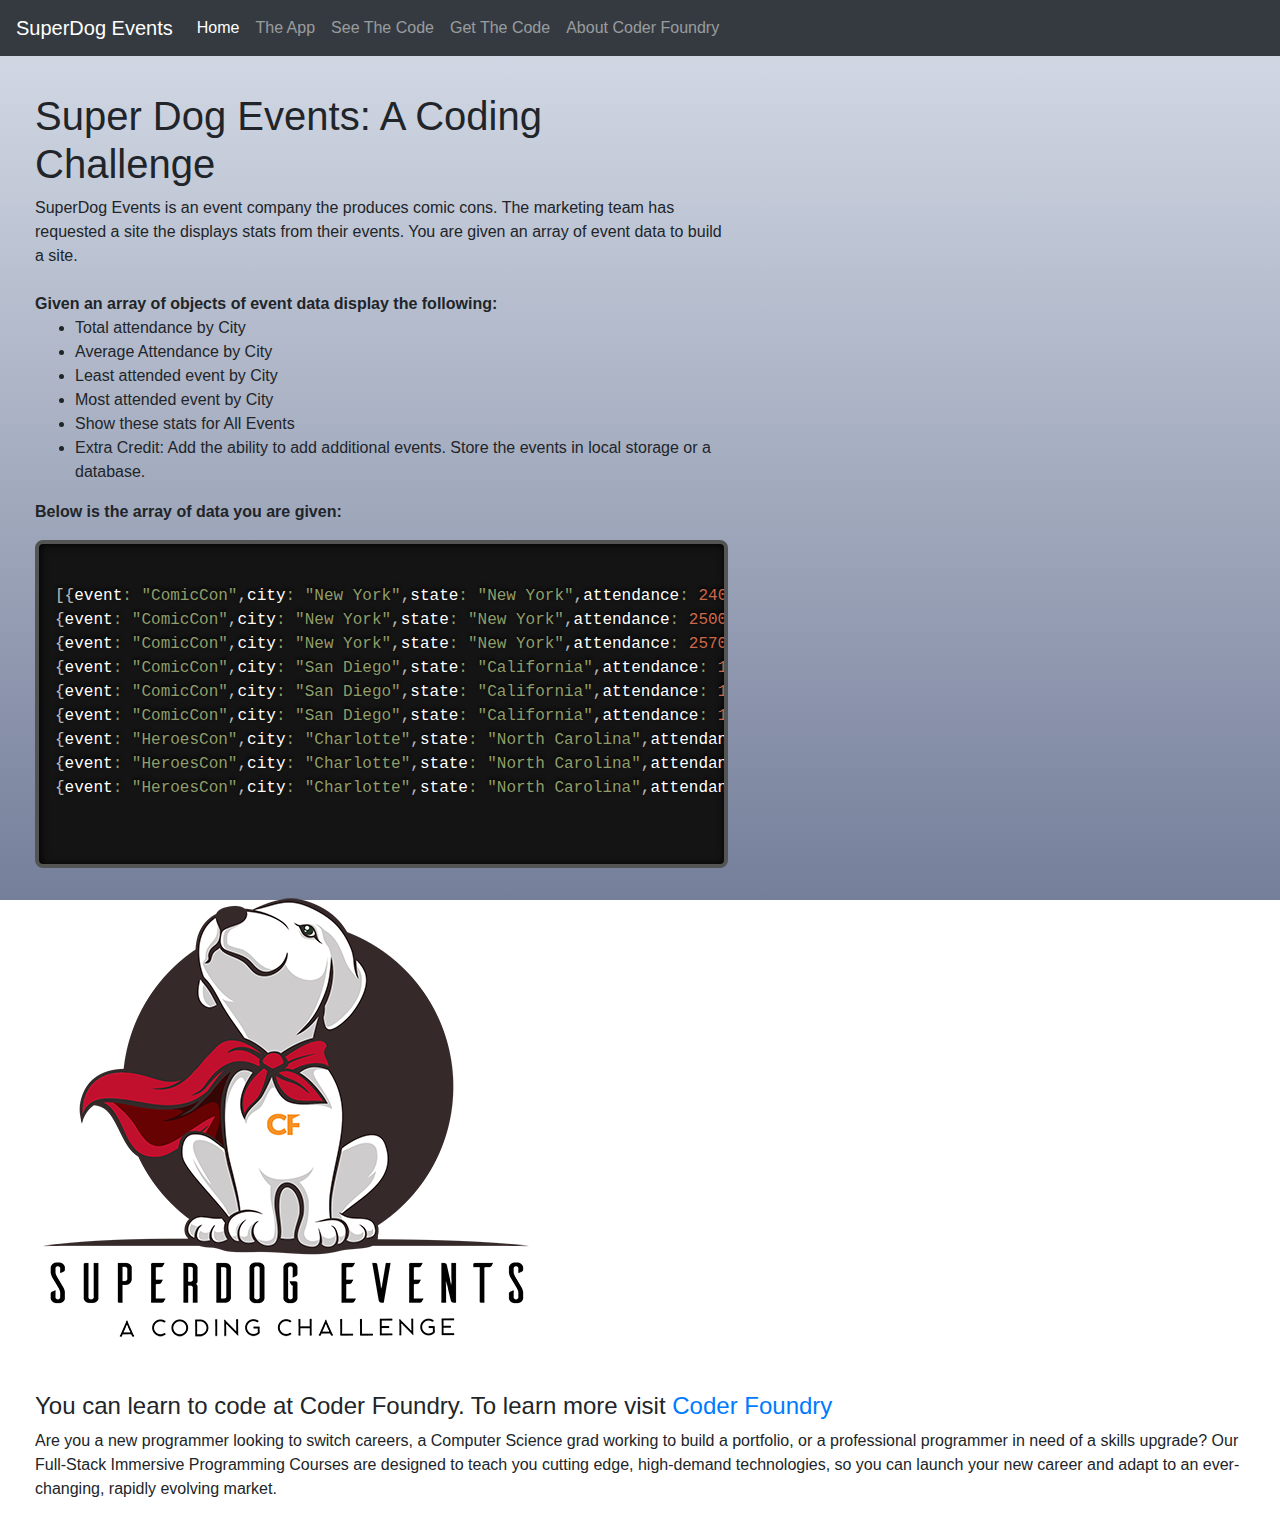
<file: img/superdog-array.html>
<!DOCTYPE html>
<!-- saved from url=(0050)https://superdogevents.coderfoundry.com/index.html -->
<html lang="en"><head><meta http-equiv="Content-Type" content="text/html; charset=UTF-8">
    <title>SuperDog Events - A Coding Challenge</title>
    <!-- Required meta tags -->
    
    <meta name="viewport" content="width=device-width, initial-scale=1, shrink-to-fit=no">
    <link rel="stylesheet" href="./superdog-array_files/style.css">
    <!-- Bootstrap CSS -->
    <link rel="stylesheet" href="./superdog-array_files/bootstrap.min.css" integrity="sha384-ggOyR0iXCbMQv3Xipma34MD+dH/1fQ784/j6cY/iJTQUOhcWr7x9JvoRxT2MZw1T" crossorigin="anonymous">
    <link rel="stylesheet" href="./superdog-array_files/prism-twilight.min.css" integrity="sha512-akb4nfKzpmhujLUyollw5waBPeohuVf0Z5+cL+4Ngc4Db+V8szzx6ZTujguFjpmD076W8LImVIbOblmQ+vZMKA==" crossorigin="anonymous">
</head>

<body>
    <!--Insert Menu-->
    <nav class="navbar navbar-expand-lg navbar-dark bg-dark">
        <a class="navbar-brand" href="https://superdogevents.coderfoundry.com/index.html#">SuperDog Events</a>
        <button class="navbar-toggler" type="button" data-toggle="collapse" data-target="#navbarNav" aria-controls="navbarNav" aria-expanded="false" aria-label="Toggle navigation">
            <span class="navbar-toggler-icon"></span>
        </button>
        <div class="collapse navbar-collapse" id="navbarNav">
            <ul class="navbar-nav">
                <li class="nav-item active">
                    <a class="nav-link" href="https://superdogevents.coderfoundry.com/index.html">Home<span class="sr-only">(current)</span></a>
                </li>
                <li class="nav-item">
                    <a class="nav-link" href="https://superdogevents.coderfoundry.com/app.html">The App</a>
                </li>
                <li class="nav-item">
                    <a class="nav-link" href="https://superdogevents.coderfoundry.com/code.html">See The Code</a>
                </li>
                <li class="nav-item">
                    <a class="nav-link" href="https://github.com/CoderFoundry/SuperDogEvents" target="_blank">
                        Get The
                        Code
                    </a>
                </li>
                <li class="nav-item">
                    <a class="nav-link" href="https://coderfoundry.com/" target="_blank">About Coder Foundry</a>
                </li>
            </ul>
        </div>
    </nav>
    <div class="container-fluid">
        <div class="dogContainer">
            <div class="row">
                <div class="col-sm-7">
                    <p>
                        </p><h1>Super Dog Events: A Coding Challenge</h1>
                        SuperDog Events is an event company the produces comic cons. The marketing team has requested a
                        site the
                        displays stats from their events. You are given an array of event data to build a site.
                        <br><br>
                        <b>Given an array of objects of event data display the following:</b>
                        <ul>
                            <li>Total attendance by City</li>

                            <li>Average Attendance by City</li>

                            <li>Least attended event by City</li>

                            <li>Most attended event by City</li>

                            <li>Show these stats for All Events</li>

                            <li>
                                Extra Credit: Add the ability to add additional events. Store the events in local
                                storage or a database.
                            </li>
                        </ul>
                    <p></p>
                    <p><b>Below is the array of data you are given:</b></p>
                    <pre class=" language-js">                    <code class=" language-js">
<span class="token punctuation">[</span><span class="token punctuation">{</span>event<span class="token operator">:</span> <span class="token string">"ComicCon"</span><span class="token punctuation">,</span>city<span class="token operator">:</span> <span class="token string">"New York"</span><span class="token punctuation">,</span>state<span class="token operator">:</span> <span class="token string">"New York"</span><span class="token punctuation">,</span>attendance<span class="token operator">:</span> <span class="token number">240000</span><span class="token punctuation">,</span>date<span class="token operator">:</span> <span class="token string">"06/01/2017"</span><span class="token punctuation">}</span><span class="token punctuation">,</span>
<span class="token punctuation">{</span>event<span class="token operator">:</span> <span class="token string">"ComicCon"</span><span class="token punctuation">,</span>city<span class="token operator">:</span> <span class="token string">"New York"</span><span class="token punctuation">,</span>state<span class="token operator">:</span> <span class="token string">"New York"</span><span class="token punctuation">,</span>attendance<span class="token operator">:</span> <span class="token number">250000</span><span class="token punctuation">,</span>date<span class="token operator">:</span> <span class="token string">"06/01/2018"</span><span class="token punctuation">}</span><span class="token punctuation">,</span>
<span class="token punctuation">{</span>event<span class="token operator">:</span> <span class="token string">"ComicCon"</span><span class="token punctuation">,</span>city<span class="token operator">:</span> <span class="token string">"New York"</span><span class="token punctuation">,</span>state<span class="token operator">:</span> <span class="token string">"New York"</span><span class="token punctuation">,</span>attendance<span class="token operator">:</span> <span class="token number">257000</span><span class="token punctuation">,</span>date<span class="token operator">:</span> <span class="token string">"06/01/2019"</span><span class="token punctuation">}</span><span class="token punctuation">,</span>
<span class="token punctuation">{</span>event<span class="token operator">:</span> <span class="token string">"ComicCon"</span><span class="token punctuation">,</span>city<span class="token operator">:</span> <span class="token string">"San Diego"</span><span class="token punctuation">,</span>state<span class="token operator">:</span> <span class="token string">"California"</span><span class="token punctuation">,</span>attendance<span class="token operator">:</span> <span class="token number">130000</span><span class="token punctuation">,</span>date<span class="token operator">:</span> <span class="token string">"06/01/2017"</span><span class="token punctuation">}</span><span class="token punctuation">,</span>
<span class="token punctuation">{</span>event<span class="token operator">:</span> <span class="token string">"ComicCon"</span><span class="token punctuation">,</span>city<span class="token operator">:</span> <span class="token string">"San Diego"</span><span class="token punctuation">,</span>state<span class="token operator">:</span> <span class="token string">"California"</span><span class="token punctuation">,</span>attendance<span class="token operator">:</span> <span class="token number">140000</span><span class="token punctuation">,</span>date<span class="token operator">:</span> <span class="token string">"06/01/2018"</span><span class="token punctuation">}</span><span class="token punctuation">,</span>
<span class="token punctuation">{</span>event<span class="token operator">:</span> <span class="token string">"ComicCon"</span><span class="token punctuation">,</span>city<span class="token operator">:</span> <span class="token string">"San Diego"</span><span class="token punctuation">,</span>state<span class="token operator">:</span> <span class="token string">"California"</span><span class="token punctuation">,</span>attendance<span class="token operator">:</span> <span class="token number">150000</span><span class="token punctuation">,</span>date<span class="token operator">:</span> <span class="token string">"06/01/2019"</span><span class="token punctuation">}</span><span class="token punctuation">,</span>
<span class="token punctuation">{</span>event<span class="token operator">:</span> <span class="token string">"HeroesCon"</span><span class="token punctuation">,</span>city<span class="token operator">:</span> <span class="token string">"Charlotte"</span><span class="token punctuation">,</span>state<span class="token operator">:</span> <span class="token string">"North Carolina"</span><span class="token punctuation">,</span>attendance<span class="token operator">:</span> <span class="token number">40000</span><span class="token punctuation">,</span>date<span class="token operator">:</span> <span class="token string">"06/01/2017"</span><span class="token punctuation">}</span><span class="token punctuation">,</span>
<span class="token punctuation">{</span>event<span class="token operator">:</span> <span class="token string">"HeroesCon"</span><span class="token punctuation">,</span>city<span class="token operator">:</span> <span class="token string">"Charlotte"</span><span class="token punctuation">,</span>state<span class="token operator">:</span> <span class="token string">"North Carolina"</span><span class="token punctuation">,</span>attendance<span class="token operator">:</span> <span class="token number">45000</span><span class="token punctuation">,</span>date<span class="token operator">:</span> <span class="token string">"06/01/2018"</span><span class="token punctuation">}</span><span class="token punctuation">,</span>
<span class="token punctuation">{</span>event<span class="token operator">:</span> <span class="token string">"HeroesCon"</span><span class="token punctuation">,</span>city<span class="token operator">:</span> <span class="token string">"Charlotte"</span><span class="token punctuation">,</span>state<span class="token operator">:</span> <span class="token string">"North Carolina"</span><span class="token punctuation">,</span>attendance<span class="token operator">:</span> <span class="token number">50000</span><span class="token punctuation">,</span>date<span class="token operator">:</span> <span class="token string">"06/01/2019"</span><span class="token punctuation">}</span><span class="token punctuation">]</span>
                        </code>
                    </pre>
                </div>
                <div class="col-sm-6 order-first order-md-2">
                    <img src="./superdog-array_files/SuperDogEventsWebLogosmall.png" class="img-fluid p-2 ">
                </div>
            </div>
            <div class="row">
                <div class="col">
                    <h4>
                        You can learn to code at Coder Foundry. To learn more visit <a href="https://coderfoundry.com/" target="-blank"> Coder Foundry</a>
                    </h4>
                    <p>
                        Are you a new programmer looking to switch careers, a Computer Science grad working to build a
                        portfolio, or
                        a
                        professional programmer in need of a skills upgrade? Our Full-Stack Immersive Programming
                        Courses are
                        designed
                        to teach you cutting edge, high-demand technologies, so you can launch your new career and adapt
                        to an
                        ever-changing, rapidly evolving market.
                    </p>
                </div>
            </div>
        </div>
    </div>
    <!-- Optional JavaScript -->
    <!-- jQuery first, then Popper.js, then Bootstrap JS -->
    <script src="./superdog-array_files/jquery-3.3.1.slim.min.js.download" integrity="sha384-q8i/X+965DzO0rT7abK41JStQIAqVgRVzpbzo5smXKp4YfRvH+8abtTE1Pi6jizo" crossorigin="anonymous">
    </script>
    <script src="./superdog-array_files/popper.min.js.download" integrity="sha384-UO2eT0CpHqdSJQ6hJty5KVphtPhzWj9WO1clHTMGa3JDZwrnQq4sF86dIHNDz0W1" crossorigin="anonymous">
    </script>
    <script src="./superdog-array_files/bootstrap.min.js.download" integrity="sha384-JjSmVgyd0p3pXB1rRibZUAYoIIy6OrQ6VrjIEaFf/nJGzIxFDsf4x0xIM+B07jRM" crossorigin="anonymous">
    </script>
    <script src="./superdog-array_files/prism.min.js.download" integrity="sha512-WkVkkoB31AoI9DAk6SEEEyacH9etQXKUov4JRRuM1Y681VsTq7jYgrRw06cbP6Io7kPsKx+tLFpH/HXZSZ2YEQ==" crossorigin="anonymous">
    </script>


</body></html>
</file>
<file: css/superDog.css>
/* Sticky footer styles
-------------------------------------------------- */
html {
  position: relative;
  min-height: 100%;
}

body {
  /* Margin bottom by footer height */
  margin-bottom: 60px;
}

html,
body {
  background: #f8f9fa;
}

h1,
h3,
h4,
h5 {
  text-align: center;
}

hr {
  border: 3px solid #D92929;
  border-radius: 2px;
  margin: 5% 0;
}

/* Custom page CSS
-------------------------------------------------- */
/* Not required for template or sticky footer method. */

#navbar-brand img {
  margin-top: 12px;
  height: 4rem;
  width: 12rem;
}

.hero-div {
  text-align: left;
}

.hero {
  width: 75%;
  height: auto;
  padding-top: 70px;
}

#superdog-text {
  height: auto;
  width: 100%;
}

.btn {
  background-color: #D92929;
  border: none;
}

#deleteButton {
  background-color: #6c757d;
}

#delete {
  text-align: right;
}

.btn:hover {
  background-color: #333;
}

@media(max-width: 768px) {
  .hero-div {
    text-align: center;
  }
}

@media(min-width: 768px) {
  #app-row {
    margin-right: 25%;
    margin-left: 25%;
    width: 70%;
  }
}

#app-form {
  display: block;
}

.app-container {
  padding-top: 100px;
}

.result {
  display: none;
  opacity: 0;
}


#app-hero {
  height: 15%;
  width: auto;
}

.intro {
  padding-top: 70px;
  text-align: center;
}

.page-break {
  width: 100%;
  text-align: center;
}

/* Header */

.navbar {
  background-color: #333;
}

.nav-item {
  margin-left: 2.5rem;
}

.nav-link {
  font-family: 'Barlow Condensed', sans-serif;
  font-size: 1.25rem;
  letter-spacing: 0.5px;
}

.nav-social-buttons {
  width: 10rem;
}

nav li {
  position: relative;
}

@media(min-width: 1024px) {
  .nav-animate::before {
    transition: 300ms;
    height: 5px;
    content: "";
    position: absolute;
    background-color: #D92929;
    width: 0%;
    bottom: 2px;
  }

  .nav-animate:hover::before {
    width: 90%;
  }

}

.footer {
  position: absolute;
  bottom: 0;
  width: 100%;
  /* Set the fixed height of the footer here */
  line-height: 30px;
  background-color: #333;
  text-align: center;
}

.footer p {
  color: #fff;
  font-size: 14px;
  margin: 0;
}

.footer-social-buttons {
  width: 50rem;
}

#footer-link {
  color: #D92929;
}

.nav-social-buttons a {
  margin-right: 1rem;
}

.nav-icons {
  color: white;
}

/* End Header */

body>.container {
  padding: 60px 15px 0;
}

.footer>.container {
  padding-right: 15px;
  padding-left: 15px;
}

code {
  font-size: 80%;
}

.headshot-div {
  text-align: center;
}

.headshot {
  width: 60%;
  height: auto;
  padding-top: 30px;
  vertical-align: center;
}

.app-main {
  padding-top: 200px !important;
}

.app-main h3 {
  text-align: left;
}

.app-main li {
  font-size: 1.2rem;
  line-height: 2rem;
}

.app-data {
  margin-top: 3%;
}

.app-card {
  margin: 1%;
  padding: 1%;
}

@media(min-width: 800px) {
  #form-div {
    width: 50%;
  }
}

.again-btn {
  margin-left: 35%;
  margin-right: 35%;
  width: 30%;
}

.app input {
  margin-bottom: 15px;
}



.btn-col {
  text-align: center;
}

.stats {
  text-align: right;
}

.app-card a {
  color: #D92929;
}

@media(min-width: 768px) {
  .code-container {
    padding: 100px;
  }

  .stats-row {
    width: 80%;
    margin-left: 10%;
    margin-right: 10%;
    text-align: left;
  }
}

.code-container {
  padding-top: 100px;
}

.code-btn {
  color: white;
}

.accordion {
  text-align: center;
}

.accordion .btn {
  width: 80%;
}
</file>
<file: css/prism.css>
/* PrismJS 1.23.0
https://prismjs.com/download.html#themes=prism-okaidia&languages=markup+css+clike+javascript&plugins=line-highlight+line-numbers */
/**
 * okaidia theme for JavaScript, CSS and HTML
 * Loosely based on Monokai textmate theme by http://www.monokai.nl/
 * @author ocodia
 */

code[class*="language-"],
pre[class*="language-"] {
	color: #f8f8f2;
	background: none;
	text-shadow: 0 1px rgba(0, 0, 0, 0.3);
	font-family: Consolas, Monaco, 'Andale Mono', 'Ubuntu Mono', monospace;
	font-size: 1em;
	text-align: left;
	white-space: pre;
	word-spacing: normal;
	word-break: normal;
	word-wrap: normal;
	line-height: 1.5;

	-moz-tab-size: 4;
	-o-tab-size: 4;
	tab-size: 4;

	-webkit-hyphens: none;
	-moz-hyphens: none;
	-ms-hyphens: none;
	hyphens: none;
}

/* Code blocks */
pre[class*="language-"] {
	padding: 1em;
	margin: .5em 0;
	overflow: auto;
	border-radius: 0.3em;
}

:not(pre) > code[class*="language-"],
pre[class*="language-"] {
	background: #272822;
}

/* Inline code */
:not(pre) > code[class*="language-"] {
	padding: .1em;
	border-radius: .3em;
	white-space: normal;
}

.token.comment,
.token.prolog,
.token.doctype,
.token.cdata {
	color: #8292a2;
}

.token.punctuation {
	color: #f8f8f2;
}

.token.namespace {
	opacity: .7;
}

.token.property,
.token.tag,
.token.constant,
.token.symbol,
.token.deleted {
	color: #f92672;
}

.token.boolean,
.token.number {
	color: #ae81ff;
}

.token.selector,
.token.attr-name,
.token.string,
.token.char,
.token.builtin,
.token.inserted {
	color: #a6e22e;
}

.token.operator,
.token.entity,
.token.url,
.language-css .token.string,
.style .token.string,
.token.variable {
	color: #f8f8f2;
}

.token.atrule,
.token.attr-value,
.token.function,
.token.class-name {
	color: #e6db74;
}

.token.keyword {
	color: #66d9ef;
}

.token.regex,
.token.important {
	color: #fd971f;
}

.token.important,
.token.bold {
	font-weight: bold;
}
.token.italic {
	font-style: italic;
}

.token.entity {
	cursor: help;
}

pre[data-line] {
	position: relative;
	padding: 1em 0 1em 3em;
}

.line-highlight {
	position: absolute;
	left: 0;
	right: 0;
	padding: inherit 0;
	margin-top: 1em; /* Same as .prism’s padding-top */

	background: hsla(24, 20%, 50%,.08);
	background: linear-gradient(to right, hsla(24, 20%, 50%,.1) 70%, hsla(24, 20%, 50%,0));

	pointer-events: none;

	line-height: inherit;
	white-space: pre;
}

@media print {
	.line-highlight {
		/*
		 * This will prevent browsers from replacing the background color with white.
		 * It's necessary because the element is layered on top of the displayed code.
		 */
		-webkit-print-color-adjust: exact;
		color-adjust: exact;
	}
}

	.line-highlight:before,
	.line-highlight[data-end]:after {
		content: attr(data-start);
		position: absolute;
		top: .4em;
		left: .6em;
		min-width: 1em;
		padding: 0 .5em;
		background-color: hsla(24, 20%, 50%,.4);
		color: hsl(24, 20%, 95%);
		font: bold 65%/1.5 sans-serif;
		text-align: center;
		vertical-align: .3em;
		border-radius: 999px;
		text-shadow: none;
		box-shadow: 0 1px white;
	}

	.line-highlight[data-end]:after {
		content: attr(data-end);
		top: auto;
		bottom: .4em;
	}

.line-numbers .line-highlight:before,
.line-numbers .line-highlight:after {
	content: none;
}

pre[id].linkable-line-numbers span.line-numbers-rows {
	pointer-events: all;
}
pre[id].linkable-line-numbers span.line-numbers-rows > span:before {
	cursor: pointer;
}
pre[id].linkable-line-numbers span.line-numbers-rows > span:hover:before {
	background-color: rgba(128, 128, 128, .2);
}

pre[class*="language-"].line-numbers {
	position: relative;
	padding-left: 3.8em;
	counter-reset: linenumber;
}

pre[class*="language-"].line-numbers > code {
	position: relative;
	white-space: inherit;
}

.line-numbers .line-numbers-rows {
	position: absolute;
	pointer-events: none;
	top: 0;
	font-size: 100%;
	left: -3.8em;
	width: 3em; /* works for line-numbers below 1000 lines */
	letter-spacing: -1px;
	border-right: 1px solid #999;

	-webkit-user-select: none;
	-moz-user-select: none;
	-ms-user-select: none;
	user-select: none;

}

	.line-numbers-rows > span {
		display: block;
		counter-increment: linenumber;
	}

		.line-numbers-rows > span:before {
			content: counter(linenumber);
			color: #999;
			display: block;
			padding-right: 0.8em;
			text-align: right;
		}
</file>
<file: img/superdog-array_files/style.css>
html,
body{
        background-repeat:no-repeat;
        background: #757F9A;  /* fallback for old browsers */
        background: -webkit-linear-gradient(to bottom, #D7DDE8, #757F9A);  /* Chrome 10-25, Safari 5.1-6 */
        background: linear-gradient(to bottom, #D7DDE8, #757F9A); /* W3C, IE 10+/ Edge, Firefox 16+, Chrome 26+, Opera 12+, Safari 7+ */
        background-attachment:fixed;
}

.dogContainer{
        padding: 20px;  
}

.card-header, .card-body {
    background-repeat: no-repeat;
    background: #757F9A; /* fallback for old browsers */
    background: -webkit-linear-gradient(to bottom, #D7DDE8, #757F9A); /* Chrome 10-25, Safari 5.1-6 */
    background: linear-gradient(to bottom, #D7DDE8, #757F9A);  /*W3C, IE 10+/ Edge, Firefox 16+, Chrome 26+, Opera 12+, Safari 7+ */
    background-attachment: fixed;
}

.btn-link {
    background-color: #ff993b !important;
    font-family:Raleway !important;
    color: black !important;
}
</file>
